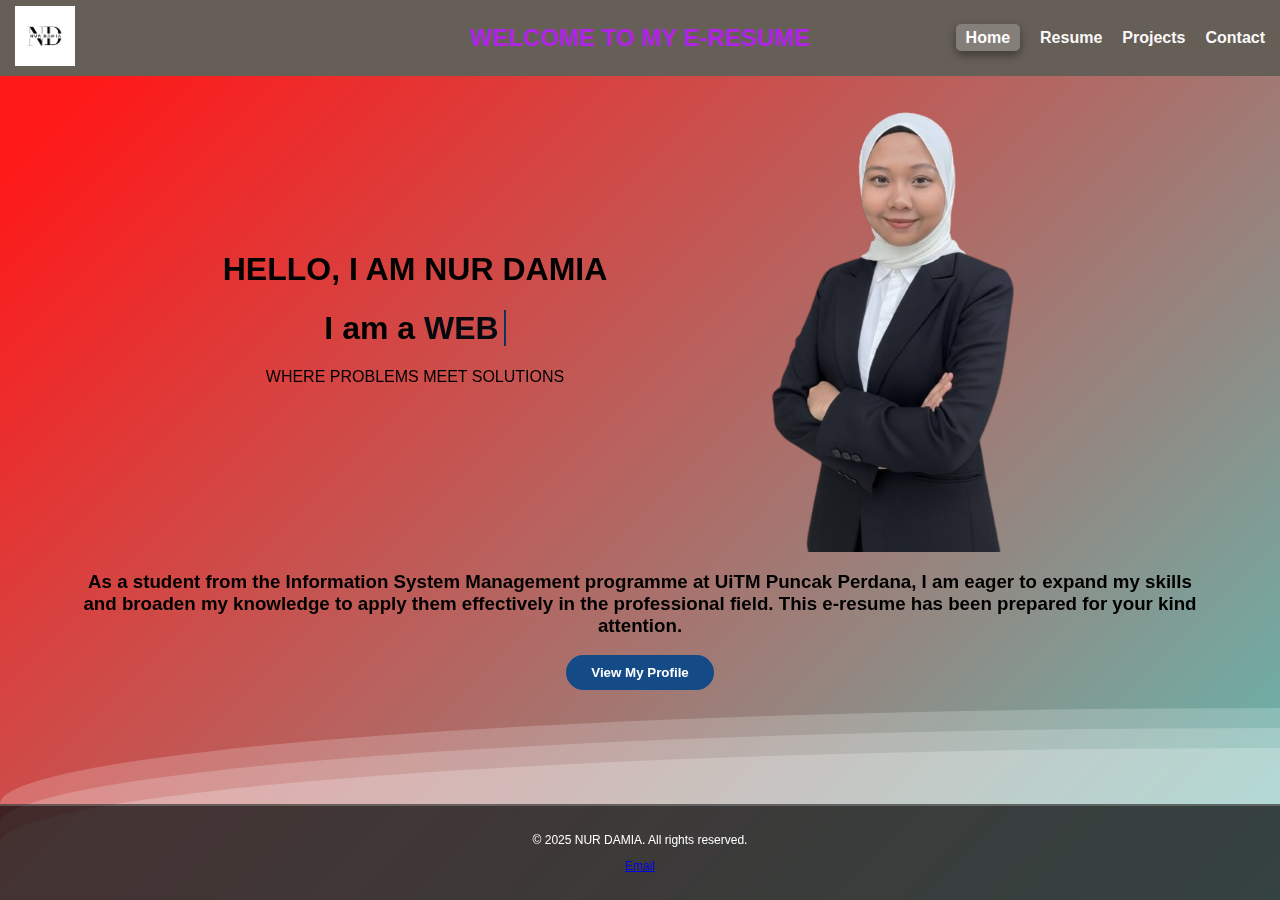
<file: index.html>
<!DOCTYPE html>
<html lang="en">
<head>
    <meta charset="UTF-8" />
    <meta name="viewport" content="width=device-width, initial-scale=1.0" />
    <title>Portfolio | Nur Damia</title> 
    <link rel="stylesheet" href="style.css" />
</head>

<body>
   
    <div>
     <div class="wave"></div>
     <div class="wave"></div>
     <div class="wave"></div>
  </div>

<nav>
    <div class="nav-left">
    <a href="student.html">
        <img src="picture/photo_6163529587799821910_x.jpg" class="logo-img" alt="Logo">
    </a>
</div>

    <h2 class="header-title">WELCOME TO MY E-RESUME</h2>

    <ul class="menu">
        <li><a href="index.html">Home</a></li>
        <li><a href="profile.html">Resume</a></li>
        <li><a href="project.html">Projects</a></li>
        <li><a href="contact.html">Contact</a></li>
    </ul>
</nav>

<section class="hero">
    <div class="hero-row">

        <div class="hero-text">
            <h1 class="hero-title">HELLO, I AM <span class="text-highlight">NUR DAMIA</span></h1>
           <h1>I am a <span class="typing"></span></h1>
            <p>WHERE PROBLEMS MEET SOLUTIONS</p>
        </div>
       
        <img src="picture/Resume_Photo.png" 
             class="hero-img" 
             alt="A2 Document">
    </div>

    <h3>
        As a student from the Information System Management programme at UiTM Puncak Perdana, 
        I am eager to expand my skills and broaden my knowledge to apply them effectively 
        in the professional field. This e-resume has been prepared for your kind attention.
    </h3>

    <div class="home-buttons">
        <button class="btn-profile" onclick="window.location.href='profile.html'">View My Profile</button>
    </div>

</section>

<script src="script.js"></script>

<footer class="footer">
    <div class="footer-container">
        <p>&copy; 2025 NUR DAMIA. All rights reserved.</p>
        <p>
            <a href="mailto:ndamia87@gmail.com">Email</a>
        </p>
    </div>
</footer>

</body>
</html>
</file>
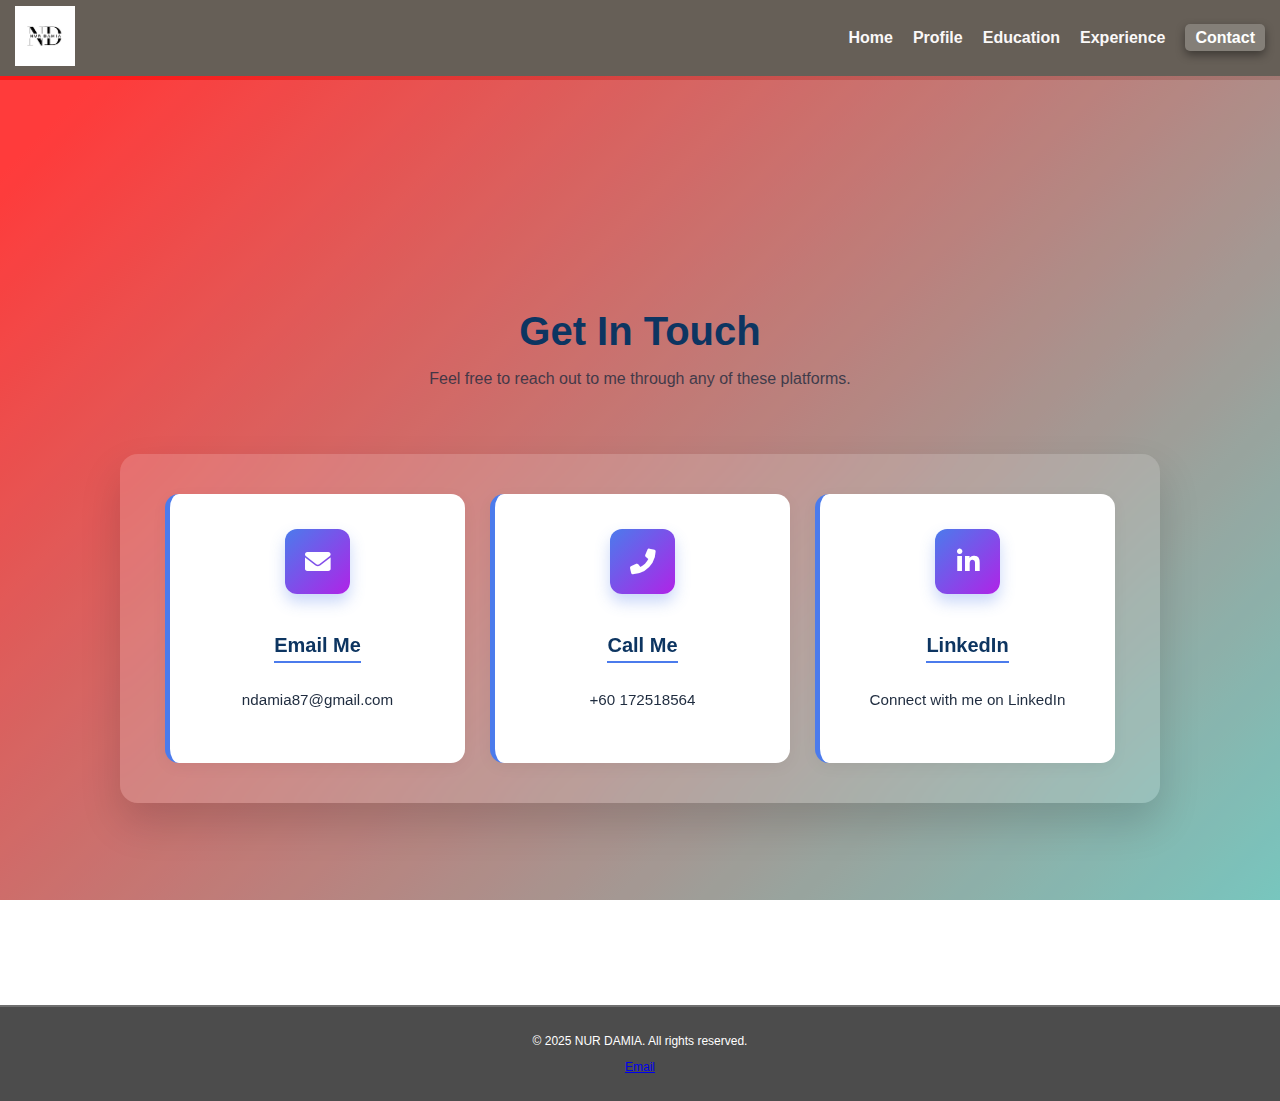
<file: contact.html>
<!DOCTYPE html>
<html lang="en">
<head>
    <meta charset="UTF-8" />
    <meta name="viewport" content="width=device-width, initial-scale=1.0" />
    <title>CONTACT | Nur Damia</title>
    <link rel="stylesheet" href="style.css" />
    <link rel="stylesheet" href="https://cdnjs.cloudflare.com/ajax/libs/font-awesome/6.0.0/css/all.min.css" />
</head>
<body>

<nav>
    <div class="nav-left">
        <img src="picture/photo_6163529587799821910_x.jpg" class="logo-img" alt="Logo">
    </div>
    <ul class="menu">
        <li><a href="index.html">Home</a></li>
        <li><a href="profile.html">Profile</a></li>
        <li><a href="education.html">Education</a></li>
        <li><a href="experience.html">Experience</a></li>
        <li><a href="contact.html">Contact</a></li>
    </ul>
</nav>

<main class="contact-clean-section">
    <div class="contact-header reveal">
        <h1>Get In Touch</h1>
        <p>Feel free to reach out to me through any of these platforms.</p>
    </div>

    <div class="contact-cards-container reveal">
        <a href="mailto:ndamia87@gmail.com" class="contact-item-card">
            <div class="icon-box">
                <i class="fas fa-envelope"></i>
            </div>
            <h3>Email Me</h3>
            <p>ndamia87@gmail.com</p>
        </a>

        <a href="tel:+60123456789" class="contact-item-card">
            <div class="icon-box">
                <i class="fas fa-phone-alt"></i>
            </div>
            <h3>Call Me</h3>
            <p>+60 172518564</p>
        </a>

      <a href="https://www.linkedin.com/in/username" target="_blank" class="contact-item-card">
    <div class="icon-box">
        <i class="fab fa-linkedin-in"></i> <!-- Icon LinkedIn -->
    </div>
    <h3>LinkedIn</h3>
    <p>Connect with me on LinkedIn</p>
    </a>
          
        </div>
    </div>
</main>

<footer class="footer">
    <div class="footer-container">
        <p>&copy; 2025 NUR DAMIA. All rights reserved.</p>
            <p><a href="mailto:ndamia87@gmail.com">Email</a></p>

    </div>
</footer>

<script src="script.js"></script>
</body>
</html>
</file>
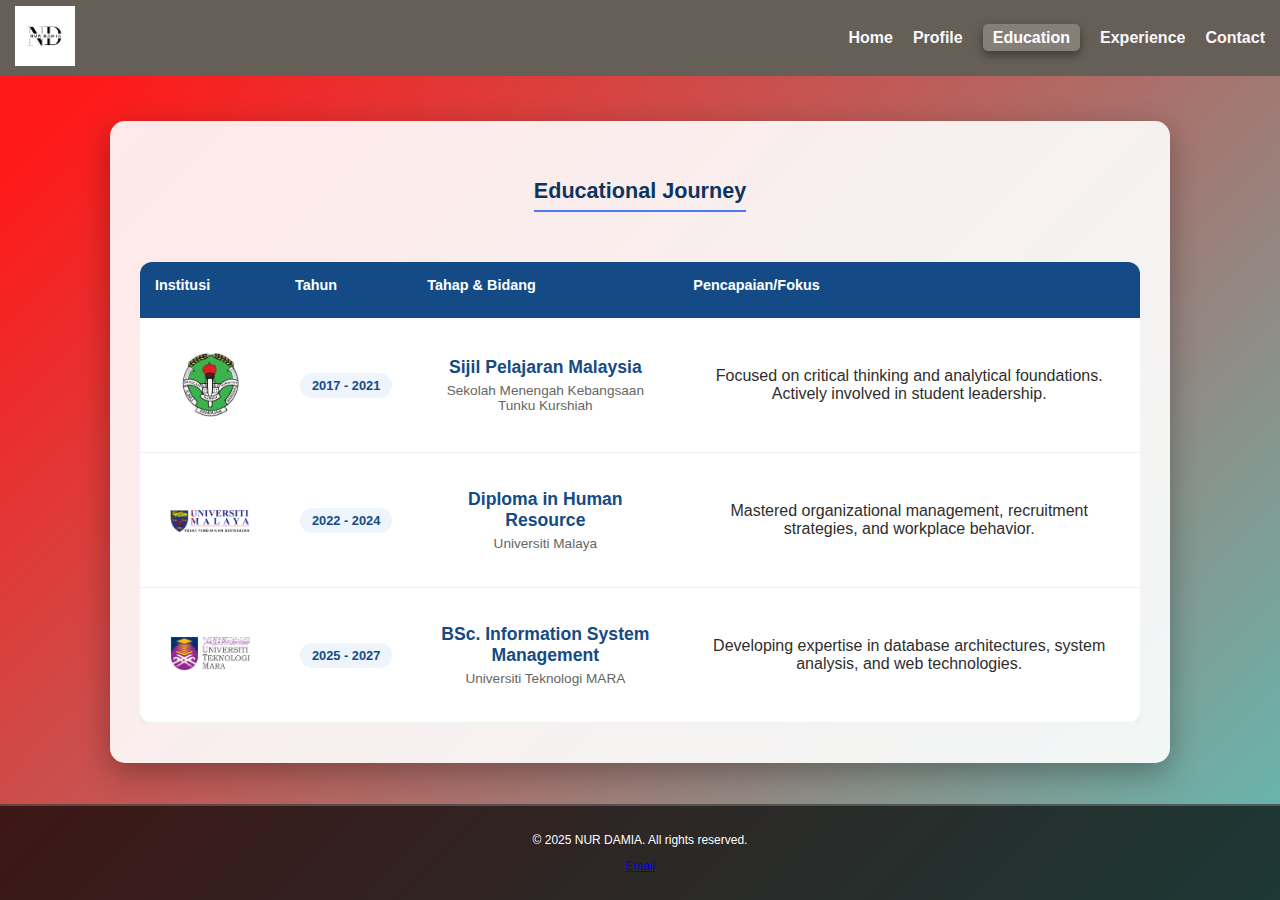
<file: education.html>
<!DOCTYPE html>
<html lang="en">
<head>
    <meta charset="UTF-8" />
    <meta name="viewport" content="width=device-width, initial-scale=1.0" />
    <title>EDUCATION | Nur Damia</title>
    <link rel="stylesheet" href="style.css" />
</head>

<body>

<nav> 
    <div class="nav-left">
        <img src="picture/photo_6163529587799821910_x.jpg" class="logo-img" alt="Logo">
    </div>
    <ul class="menu">
        <li><a href="index.html">Home</a></li>
        <li><a href="profile.html">Profile</a></li>
        <li><a href="education.html">Education</a></li>
        <li><a href="experience.html">Experience</a></li>
        <li><a href="contact.html">Contact</a></li>
    </ul>
</nav>

<main class="main-content">
    <div class="content-box reveal">
        <h2 class="section-title">Educational Journey</h2>
        
        <div class="table-responsive">
            <table class="edu-table">
                <thead>
                    <tr>
                        <th>Institusi</th>
                        <th>Tahun</th>
                        <th>Tahap & Bidang</th>
                        <th>Pencapaian/Fokus</th>
                    </tr>
                </thead>
                <tbody>
                    <tr>
                        <td class="img-col">
                            <img src="picture/logo high school.jpeg" alt="Sekolah" class="edu-logo-img">
                        </td>
                        <td><span class="edu-year-tag">2017 - 2021</span></td>
                        <td>
                            <div class="edu-info">
                                <h3>Sijil Pelajaran Malaysia</h3>
                                <p>Sekolah Menengah Kebangsaan Tunku Kurshiah</p>
                            </div>
                        </td>
                        <td>Focused on critical thinking and analytical foundations. Actively involved in student leadership.</td>
                    </tr>

                    <tr>
                        <td class="img-col">
                            <img src="picture/diploma logo.png" alt="Diploma" class="edu-logo-img">
                        </td>
                        <td><span class="edu-year-tag">2022 - 2024</span></td>
                        <td>
                            <div class="edu-info">
                                <h3>Diploma in Human Resource</h3>
                                <p>Universiti Malaya</p>
                            </div>
                        </td>
                        <td>Mastered organizational management, recruitment strategies, and workplace behavior.</td>
                    </tr>

                    <tr>
                        <td class="img-col">
                            <img src="picture/logo uitm.png" alt="Degree" class="edu-logo-img">
                        </td>
                        <td><span class="edu-year-tag">2025 - 2027</span></td>
                        <td>
                            <div class="edu-info">
                                <h3>BSc. Information System Management</h3>
                                <p>Universiti Teknologi MARA</p>
                            </div>
                        </td>
                        <td>Developing expertise in database architectures, system analysis, and web technologies.</td>
                    </tr>
                </tbody>
            </table>
        </div>
    </div>
</main>

</section>

<script src="script.js"></script>

<footer class="footer">
    <div class="footer-container">
        <p>&copy; 2025 NUR DAMIA. All rights reserved.</p>
        <p>
            <a href="mailto:ndamia87@gmail.com">Email</a>
        </p>
    </div>
</footer>

</body>
</html>
</file>
<file: style.css>
/*body {
    margin: 0;
    font-family: 'Lora', serif;
    /*background: #eeb980; 
}*/

html {

    margin: 0;
    height: 100%;
}

body {
    margin: 0;
    font-family:  Arial,serif; 
    overflow: auto;
    background: linear-gradient(315deg, rgba(101,0,94,1) 3%, rgba(60,132,206,1) 38%, rgba(48,238,226,1) 68%, rgba(255,25,25,1) 98%);
    animation: gradient 15s ease infinite;
    background-size: 400% 400%;
    background-attachment: fixed;
    height: 100%;
}

@keyframes gradient {
    0% {
        background-position: 0% 0%;
    }
    50% {
        background-position: 100% 100%;
    }
    100% {
        background-position: 0% 0%;
    }
}

.wave {
    background: rgb(255 255 255 / 25%);
    border-radius: 1000% 1000% 0 0;
    position: fixed;
    width: 200%;
    height: 12em;
    animation: wave 10s -3s linear infinite;
    transform: translate3d(0, 0, 0);
    opacity: 0.8;
    bottom: 0;
    left: 0;
    z-index: -1;
}

.wave:nth-of-type(2) {
    bottom: -1.25em;
    animation: wave 18s linear reverse infinite;
    opacity: 0.8;
}

.wave:nth-of-type(3) {
    bottom: -2.5em;
    animation: wave 20s -1s reverse infinite;
    opacity: 0.9;
}

@keyframes wave {
    2% {
        transform: translateX(1);
    }

    25% {
        transform: translateX(-25%);
    }

    50% {
        transform: translateX(-50%);
    }

    75% {
        transform: translateX(-25%);
    }

    100% {
        transform: translateX(1);
    }
}

.logo {
    color: #2E2E2E;
    font-weight: bold;
}

nav {
    background: #665f57;
    padding: 6px 15px;   /* ⬅️ DIKECILKAN (asal 15px) */
    display: flex;
    justify-content: space-between;
    align-items: center;
    position: fixed;    /* nav kekal di atas */
    width: 100%;
    box-sizing: border-box;
    z-index: 999;
}


.nav-left,
.header-title,
.menu {
    flex: 1;
}

.menu {
    /*list-style: none;
    display: flex;
    gap: 20px;
    flex: 1;*/

    display: flex;
    justify-content: flex-end;
    gap: 20px;
    list-style: none;
    padding: 0;
    margin: 0;
}

.menu a {
    color: #faf8f8;
    font-weight: bold;
    text-decoration: none;
    font-size: 16px;
}

.hero {
    padding: 80px;
    text-align: center;
}

.hero-title {
    text-align: center; /* centers the text inside h1 */
}

.hero-row {
    display: flex;
    align-items: center;
    justify-content: center; /* centers the whole row */
    gap: 150px;
    width: 100%;
}

.hero-img {
    width: 300px;
    height: auto;
    border-radius: 10px; /* you can remove if you want */
}
.header-container {
    display: flex;
    align-items: center;
    justify-content: center;
    position: relative;
    padding: 20px 0;
}

.logo-img {
    width: 60px;
    height: auto;
}

.header-title {
    font-size: 28px;
    font-weight: bold;
    text-align: center;
    color: rgb(176, 35, 231);
}

.btn-profile {
    display: inline-block;
    padding: 12px 30px;
    background-color: #144b86; /* Warna biru tema Damia */
    color: white;             /* Warna tulisan */
    text-decoration: none;    /* Buang garis bawah pautan */
    border-radius: 25px;      /* Buat bucu jadi bulat */
    font-weight: bold;
    transition: all 0.3s ease; /* Animasi bila mouse lalu */
    border: none;
    cursor: pointer;
}

/* Kesan bila mouse lalu (Hover) */
.btn-profile:hover {
    background-color: #0d3461; /* Biru lebih gelap */
    transform: translateY(-3px); /* Butang naik sikit */
    box-shadow: 0 5px 15px rgba(0, 0, 0, 0.2);
} 


.container {
    width:80%;
    margin:auto;
    padding:30px 0;
}

.section-title {
    font-size:28px;
    color:#4b7bec;
}

.typing {
    font-weight: bold;
    border-right: 2px solid black;
    padding-right: 5px;
} 

.header-title {
    /*font-size: 28px;
    font-weight: bold;
    text-align: center;
    flex: 1; */

    text-align: center;
    font-size: 24px;
    font-weight: bold;
    margin: 0;
}

.menu a.active {
    box-shadow: 0 4px 10px rgba(0,0,0,0.4);
    border-radius: 5px;
    padding: 5px 10px;
    background-color: rgba(255, 255, 255, 0.2);
    color: white;
}

.content-box {
    background-color: rgba(255, 255, 255, 0.9); /* semi-transparent white */
    padding: 40px 30px; /* inner spacing */
    margin: 40px auto;  /* spacing from edges */
    border-radius: 15px; /* rounded corners */
    box-shadow: 0 10px 30px rgba(0,0,0,0.3); /* subtle shadow */
    max-width: 1000px; /* keep content centered and readable */
    color: #2E2E2E; /* dark text for readability */
    position: relative; 
    z-index: 2; /* above background/waves */
}

/*.footer {
    background-color: rgba(0, 0, 0, 0.7); /* semi-transparent dark 
    color: #fff; /* white text 
    padding: 20px 0;
    text-align: center;
    margin-top: 40px;
    border-top: 2px solid rgba(255,255,255,0.2); /* subtle top border 
}*/

body { 
    display : flex ; 
    flex-direction : column;
}
/* Make main-content grow to fill space */
.main-content {
    flex: 1;
    display: flex;
    flex-direction: column;
    justify-content: center; /* center secara vertical */
    align-items: center;     /* center secara horizontal */
    text-align: center;      /* pastikan teks center */
}


/* Footer styles */
.footer {
    background-color: rgba(0, 0, 0, 0.7);
    color: #fff;
    padding: 15px 0;
    text-align: center;
    font-size: 12px;
    width : 100% ;
    margin-top: auto;
    border-top: 2px solid rgba(255,255,255,0.2);
    
}
.menu1 {
    display: flex;
    justify-content: flex-start;
    list-style: none;

    position: absolute; /* add this */
    top: 20px;          /* distance from top */
    left: 100px;
}

.menu1 a {
    color: #faf8f8;
    font-weight: bold;
    text-decoration: none;
}

/* Pastikan warna tulisan kontra dengan background hero anda */
.typing {
    color: #06090f; /* Gunakan warna --secondary-blue anda */
    font-weight: bold;
    border-right: 2px solid #0d3561; /* Ini untuk efek kursor berkelip */
    padding-right: 5px;
    animation: blink 0.7s infinite;
}

/* Animasi kursor berkelip */
@keyframes blink {
    0%, 100% { border-color: transparent; }
    50% { border-color: #0d3561; }
}


/* ni untuk project file punya*/

/* Hidden Image Div */
.project-image {
    max-height: 0;
    overflow: hidden;
    transition: max-height 0.10s ease-in-out; /* Animasi buka yang smooth */
    margin-top: 10px;
    display: flex;
    justify-content: center;
}

.project-image img {
    width: 100%;
    max-width: 500px; /* Supaya gambar tak terlalu besar memenuhkan skrin */
    height: auto;
    border-radius: 8px;
    border: 2px solid var(--secondary-blue);
    display: block;
}

.projects-section {
    max-width: 900px;
    margin: 50px auto;
    padding: 20px;
}

.section-title {
    text-align: center;
    margin-bottom: 30px;
    font-size: 28px;
    color: #7bb7ee;
}

/* ===== Project Cards ===== */
.project-card {
    background-color: rgba(211, 205, 121, 0.9);
    padding: 20px;
    margin-bottom: 20px;
    border-radius: 10px;
    box-shadow: 0 4px 12px rgba(0,0,0,0.1);
    transition: all 0.3s ease;
}

.project-card:hover {
    transform: translateY(-2px);
    box-shadow: 0 6px 16px rgba(0,0,0,0.15);
}

.project-card h3 {
    margin-bottom: 10px;
    color: #222;
}

.project-card p {
    line-height: 1.6;
}

/* Button */
.view-btn {
    margin-top: 10px;
    padding: 6px 14px;
    border: none;
    border-radius: 6px;
    background: linear-gradient(135deg, #4b7bec, rgb(176,35,231));
    color: #fff;
    cursor: pointer;
    font-weight: 600;
    transition: 0.3s;
}

.view-btn:hover {
    opacity: 0.9;
}

/* Hidden Image Div */
.project-image {
    max-height: 0;
    overflow: hidden;
    transition: max-height 0.5s ease;
    margin-top: 10px;
}

.project-image img {
    width: 100%;
    border-radius: 8px;
}


/* ni untuk profile punya */ 
/* ================= ROOT THEME ================= */
:root {
    --primary-blue: #0d3561;
    --secondary-blue: #4b7bec;
    --accent-purple: rgb(176, 35, 231);
    --text-dark: #1f2c3f;
    --card-bg: #ffffff;
}

/* ================= WRAPPER ================= */
.profile-wrapper {
    max-width: 900px;
    margin: 70px auto;
    padding: 45px;
    display: flex;
    flex-direction: column;
    gap: 35px;
    background: rgba(255,255,255,0.15);
    backdrop-filter: blur(10px);
    border-radius: 18px;
    box-shadow: 0 20px 40px rgba(0,0,0,0.15);
    box-sizing: border-box;
}

/* ================= CARD (SEMUA SAMA SAIZ) ================= */
.profile-card {
    width: 100%;
    background: var(--card-bg);
    padding: 25px 30px;
    border-radius: 14px;
    border-left: 6px solid var(--secondary-blue);
    box-sizing: border-box;
}

/* ================= TITLES ================= */
.section-title {
    font-size: 1.35rem;
    font-weight: 700;
    color: var(--primary-blue);
    margin-bottom: 20px;
    padding-bottom: 6px;
    border-bottom: 2px solid var(--secondary-blue);
    display: inline-block;
}

/* ================= ABOUT ================= */
.about-section p {
    font-size: 0.95rem;
    line-height: 1.75;
    color: var(--text-dark);
    margin: 0;
}

/* ================= COMMUNICATION ================= */
.comm-item {
    margin-bottom: 18px;
    position: relative; 
}

.comm-item span {
    font-size: 0.9rem;
    font-weight: 600;
    display: flex;
    justify-content: space-between;
    color: var(--text-dark);
}

.skill-bar {
    height: 8px;
    background: #e5e7eb;
    border-radius: 20px;
    overflow: hidden;
    margin-top: 8px;
}

.skill-progress {
    height: 100%;
    background: linear-gradient(
        90deg,
        var(--secondary-blue),
        var(--accent-purple)
    );
    border-radius: 20px;
}

.skill-level {
    font-size: 0.8rem;
    font-weight: 600;
    color: var(--text-dark);
    top: 50%; 
    position: absolute;
    right: 0; 
    transform: translateY(-50%);
}

/* ================= TECHNICAL SKILLS ================= */
.skills-grid {
    display: grid;
    grid-template-columns: repeat(auto-fit, minmax(240px, 1fr));
    gap: 20px;
    width: 100%;
}

.skill-box {
    background: #e2e795;
    border-radius: 12px;
    padding: 20px;
    border: 1px solid rgba(0,0,0,0.05);
    transition: all 0.3s ease;
}

.skill-box:hover {
    transform: translateY(-4px);
    box-shadow: 0 10px 20px rgba(0,0,0,0.06);
}

/* ================= BUTTONS ================= */
.skill-text button {
    margin-top: 10px;
    padding: 8px 16px;
    border-radius: 8px;
    border: none;
    background: var(--secondary-blue);
    color: #ffffff;
    cursor: pointer;
    font-weight: 600;
    transition: 0.3s ease;
}

.skill-text button:hover {
    background: var(--primary-blue);
}

#image-lightbox {
    display: none;
    position: fixed;
    inset: 0;
    background: rgba(199, 174, 174, 0.171);
    display: flex;
    align-items: center;
    justify-content: center;
    z-index: 999;
}

#image-lightbox img {
    max-width: 80%;
    max-height: 80%;
    border-radius: 10px;
} 

/* ================= RESPONSIVE ================= */
@media (max-width: 768px) {
    .profile-wrapper {
        padding: 30px 20px;
    }

    .section-title {
        font-size: 1.2rem;
    }
}

/* Gaya Utama Section */ 
/* Ni untuk education */ 

.education-section {
    max-width: 1200px;
    margin: 80px auto;
    padding: 20px;
    margin-top: 80px;
}

.education-wrapper {
    padding-top: 80px;
}
.header-content {
    text-align: center;
    margin-bottom: 60px;
}

.main-title {
    font-size: 2.5rem;
    color: #0e2742;
    margin-bottom: 10px;
    text-transform: uppercase;
}

.subtitle {
    color: #666;
    font-size: 1.1rem;
}

/* Grid Layout */
.edu-grid-container {
    display: grid;
    grid-template-columns: repeat(3, 1fr);
    gap: 30px;
}

/* Rekaan Kad */
.edu-card {
    background: #ffcdf7;
    padding: 20px 30px;
    border-radius: 20px;
    box-shadow: 0 10px 30px rgba(0, 0, 0, 0.05);
    text-align: center;
    transition: all 0.4s ease;
    border-bottom: 4px solid transparent;
     margin-top: 40px;
}

.edu-card:hover {
    transform: translateY(-15px);
    box-shadow: 0 20px 40px rgba(20, 75, 134, 0.1);
    border-bottom: 4px solid #1461b3;
    margin-top: 40px;
}

/* Ikon */
.card-icon {
    width: 70px;
    height: 70px;
    background: #eef4fb;
    color: #144b86;
    display: flex;
    align-items: center;
    justify-content: center;
    border-radius: 50%;
    margin: 0 auto 25px;
    font-size: 1.8rem;
}

.edu-year {
    display: inline-block;
    padding: 5px 15px;
    background: #560d6d;
    color: #fff;
    border-radius: 50px;
    font-size: 0.8rem;
    margin-bottom: 15px;
}

.edu-card h3 {
    font-size: 1.2rem;
    margin-bottom: 15px;
    color: #580b55;
    line-height: 1.4;
}

.edu-card p {
    font-size: 0.95rem;
    color: #3a3030;
    line-height: 1.7;
}

/* Responsif untuk Mobile */
@media (max-width: 992px) {
    .edu-grid-container {
        grid-template-columns: 1fr; /* Satu lajur untuk skrin kecil */
    }
}

/* Menetapkan saiz kotak untuk logo supaya seragam */
.img-col {
    width: 100px; /* Tetapkan lebar kolum gambar */
    text-align: center;
}

/* Memastikan semua logo mempunyai saiz yang sama dan cantik */
.edu-logo-img {
    width: 80px;         /* Lebar tetap */
    height: 80px;        /* Tinggi tetap */
    object-fit: contain; /* PENTING: Mengekalkan nisbah gambar supaya tidak penyet */
    border-radius: 8px;  /* Membuat bucu sedikit bulat supaya nampak moden */
    background-color: #fff; /* Memberi latar belakang putih jika logo transparent */
    padding: 5px;        /* Memberi ruang dalam sedikit */
    transition: transform 0.3s ease; /* Efek smooth apabila dihalakan tetikus */
}

/* Efek apabila tetikus lalu di atas gambar (optional) */
.edu-logo-img:hover {
    transform: scale(1.1);
}


/* Tambahan: Memastikan jadual nampak lebih kemas */

.table-container {
    overflow-x: auto;
    margin-top: 50px;
    background: #ffffff;
    padding: 120px;
    border-radius: 15px;
    box-shadow: 0 10px 30px rgba(0, 0, 0, 0.05);
}

/* Container untuk Table */
.table-responsive {
    overflow-x: auto;
    margin-top: 30px;
}

.edu-table {
    width: 100%;
    border-collapse: collapse;
    background: #fff;
    border-radius: 12px;
    overflow: hidden;
    box-shadow: 0 5px 15px rgba(0,0,0,0.05);
}

/* Header Table */
.edu-table th {
    margin-bottom: 100px;
    background-color: #144b86;
    color: white;
    padding: 15px 15px 25px 15px; 
    text-align: left;
    font-size: 0.9rem;
}

/* Sel Table */
.edu-table td {
    padding: 20px;
    border-bottom: 1px solid #f0f0f0;
    vertical-align: middle;
}

/* KESAN HOVER: Baris akan berubah warna bila mouse lalu */
.edu-table tbody tr:hover {
    background-color: #f8fbff;
    transition: 0.3s;
    cursor: default;
}

/* Gaya Gambar dalam Table */
.edu-table-img {
    width: 60px;
    height: 60px;
    object-fit: contain; /* Supaya logo tak penyek */
    border-radius: 8px;
    background: #f9f9f9;
    padding: 5px;
}

/* Gaya Teks */
.edu-info h3 {
    margin: 0;
    font-size: 1.1rem;
    color: #144b86;
}

.edu-info p {
    margin: 5px 0 0;
    font-size: 0.85rem;
    color: #666;
}

.edu-year-tag {
    background: #eef4fb;
    color: #144b86;
    padding: 5px 12px;
    border-radius: 20px;
    font-size: 0.8rem;
    font-weight: bold;
    white-space: nowrap;
}


/* ni untuk experience punya*/ 

/* Container Utama */
.experience-list {
    max-width: 900px; /* Kita kecilkan sikit supaya nampak fokus di tengah */
    margin: 30px auto;
    display: flex;
    flex-direction: column;
    gap: 20px; /* Jarak antara kad */
}

/* Rekaan Kad Pengalaman */
.exp-card {
    background: #f0e76b;
    padding: 25px;
    border-radius: 10px;
    border-left: 5px solid #1a5799; /* Garis biru di tepi untuk identiti */
    box-shadow: 0 4px 10px rgba(228, 208, 93, 0.719);
    transition: transform 0.3s ease;
    text-align: left; /* Teks bermula dari kiri */
}

/* Kesan bila mouse lalu (hover) */
.exp-card:hover {
    transform: scale(1.02); /* Kad membesar sikit */
    box-shadow: 0 6px 15px rgba(5, 15, 26, 0.1);
}

/* Gaya Tarikh */
.exp-date {
    font-size: 0.8rem;
    color: #140375;
    font-weight: bold;
    display: block;
    margin-bottom: 8px;
    text-transform: uppercase;
}

/* Tajuk Pekerjaan */
.exp-card h3 {
    font-size: 1.2rem;
    color: #131212;
    margin-bottom: 10px;
}

/* Huraian Kerja */
.exp-card p {
    font-size: 0.9rem;
    color: #2b2727;
    line-height: 1.6;
    margin: 0;
}


/* Gaya Subtitle */
.contact-subtitle {
    text-align: center;
    color: #666;
    margin-bottom: 40px;
    font-size: 0.9rem;
}

/* Container untuk Kad */
.contact-container {
    display: flex;
    justify-content: center;
    gap: 20px;
    flex-wrap: wrap; /* Supaya dia turun bawah kalau skrin phone */
}


/*ni untuk contact/*

/* Gaya Setiap Kad Contact */
.contact-item {
    background: #c0b366;
    padding: 25px;
    width: 220px;
    border-radius: 15px;
    text-align: center;
    border: 1px solid #53520c;
    transition: all 0.3s ease;
}

.contact-item:hover {
    transform: translateY(-10px);
    background: hsl(56, 100%, 72%);
    box-shadow: 0 10px 25px rgba(20, 75, 134, 0.1);
    border-color: #144b86;
}

/* Gaya Ikon */
.contact-icon {
    font-size: 2rem;
    margin-bottom: 15px;
}

.contact-item h3 {
    font-size: 1.1rem;
    color: #000000;
    margin-bottom: 10px;
}

.contact-item p, .contact-item a {
    font-size: 0.85rem;
    color: #28232b;
    text-decoration: none;
    word-break: break-all; /* Supaya email panjang tak terkeluar kotak */
}

/*student information profile*/
/* Gaya untuk kotak maklumat pelajar */
.student-container {
    max-width: 600px;
    margin: 60px auto;
    background: #ffffff;
    padding: 40px;
    border-radius: 20px;
    box-shadow: 0 10px 40px rgba(0,0,0,0.1);
    text-align: center ; 
    
}

.student-img {
    width: 150px;
    height: 150px;
    border-radius: 50%;
    object-fit: cover ; 
    border: 5px solid #144b86;
    margin-top : 40px
    
}

.student-title {
    color: #144b86;
    margin-bottom: 25px;
    font-size: 1.8rem;
}

.info-table {
    width: 100%;
    border-collapse: collapse;
    text-align: left;
}

.info-table td {
    padding: 12px 15px;
    border-bottom: 1px solid #f0f0f0;
    font-size: 0.95rem;
    color: #333;
}

.label {
    font-weight: bold;
    color: #144b86;
    width: 40%;
}

.student-footer {
    margin-top: 30px;
}

/* Menggunakan semula gaya butang yang Damia buat sebelum ini */
.btn-profile {
    display: inline-block;
    padding: 10px 25px;
    background-color: #144b86;
    color: white;
    text-decoration: none;
    border-radius: 25px;
    font-weight: bold;
    transition: 0.3s;
}

.btn-profile:hover {
    background-color: #0d3461;
    transform: translateY(-2px);
}

.footer-container{

    font-size: 12px;
}


.table-container {
    overflow-x: auto;
    margin-top: 50px;
    background: #fff;
    padding: 120px;
    border-radius: 15px;
    box-shadow: 0 10px 30px rgba(0, 0, 0, 0.05);
}

/* Container untuk Table */
.table-responsive {
    overflow-x: auto;
    margin-top: 30px;
}


/* ====================== Contact Section ====================== */

/* ================= CONTACT PAGE WRAPPER ================= */
/* Pastikan background body anda menyokong backdrop-filter blur */

.contact-clean-section {
    padding: 80px 0; /* Kurangkan padding tepi supaya container margin: auto boleh berfungsi */
    min-height: 85vh;
    display: flex;
    flex-direction: column;
    align-items: center; /* Centerkan secara mendatar */
    justify-content: center; /* Centerkan secara menegak */
    background: rgba(255, 255, 255, 0.15); 
}

.contact-header {
    text-align: center;
    margin-bottom: 50px;
}

.contact-header h1 {
    font-size: 2.5rem;
    font-weight: 700;
    color: var(--primary-blue);
    margin-bottom: 10px;
}

.contact-header p {
    color: var(--text-dark);
    font-size: 1rem;
    opacity: 0.8;
}

/* ================= CONTACT CARDS CONTAINER ================= */

.contact-cards-container {
    max-width: 1000px;
    width: 90%; /* Supaya ada ruang di kiri kanan pada skrin sederhana */
    margin: 0 auto; /* Teknik utama untuk centerkan kotak container itu sendiri */
    
    display: grid;
    /* Guna auto-fit dan centerkan grid content */
    grid-template-columns: repeat(auto-fit, minmax(280px, 300px)); 
    justify-content: center; /* Centerkan kad-kad di dalam grid */
    gap: 25px;
    padding: 40px 20px;
    
    background: rgba(255, 255, 255, 0.15);
    backdrop-filter: blur(10px);
    border-radius: 18px;
    box-shadow: 0 20px 40px rgba(0,0,0,0.15);
}

/* ================= INDIVIDUAL CONTACT CARD ================= */

.contact-item-card {
    background: var(--card-bg);
    padding: 35px 25px;
    border-radius: 14px;
    text-align: center;
    text-decoration: none;
    color: var(--text-dark);
    
    /* Ciri khas Profile: Border kiri biru */
    border-left: 5px solid var(--secondary-blue);
    
    display: flex;
    flex-direction: column;
    align-items: center;
    transition: all 0.3s ease;
    box-shadow: 0 4px 15px rgba(0,0,0,0.05);
}

.contact-item-card:hover {
    transform: translateY(-8px);
    box-shadow: 0 12px 30px rgba(20,75,134,0.2);
}

/* ================= ICON BOX (Gradient Gaya Profile) ================= */

.icon-box {
    width: 65px;
    height: 65px;
    /* Guna gradient yang sama dengan skill-progress/button di Profile */
    background: linear-gradient(
        135deg,
        var(--secondary-blue),
        var(--accent-purple)
    );
    color: white;
    font-size: 1.6rem;
    display: flex;
    align-items: center;
    justify-content: center;
    border-radius: 12px;
    margin-bottom: 20px;
    box-shadow: 0 8px 15px rgba(75, 123, 236, 0.3);
}

/* ================= CARD TEXT ================= */

.contact-item-card h3 {
    font-size: 1.25rem;
    font-weight: 700;
    color: var(--primary-blue);
    margin-bottom: 10px;
    /* Garisan bawah seperti .section-title */
    border-bottom: 2px solid var(--secondary-blue);
    display: inline-block;
    padding-bottom: 4px;
}

.contact-item-card p {
    font-size: 0.95rem;
    color: var(--text-dark);
    line-height: 1.6;
}

/* ================= RESPONSIVE ================= */

@media (max-width: 768px) {
    .contact-cards-container {
        grid-template-columns: 1fr;
        padding: 15px;
    }
}

main, .main-content, .profile-wrapper, .projects-section, .education-section, .experience-list, .contact-clean-section {
    margin-top: 80px; /* tinggi nav + sedikit ruang, adjust ikut keperluan */
}
</file>
